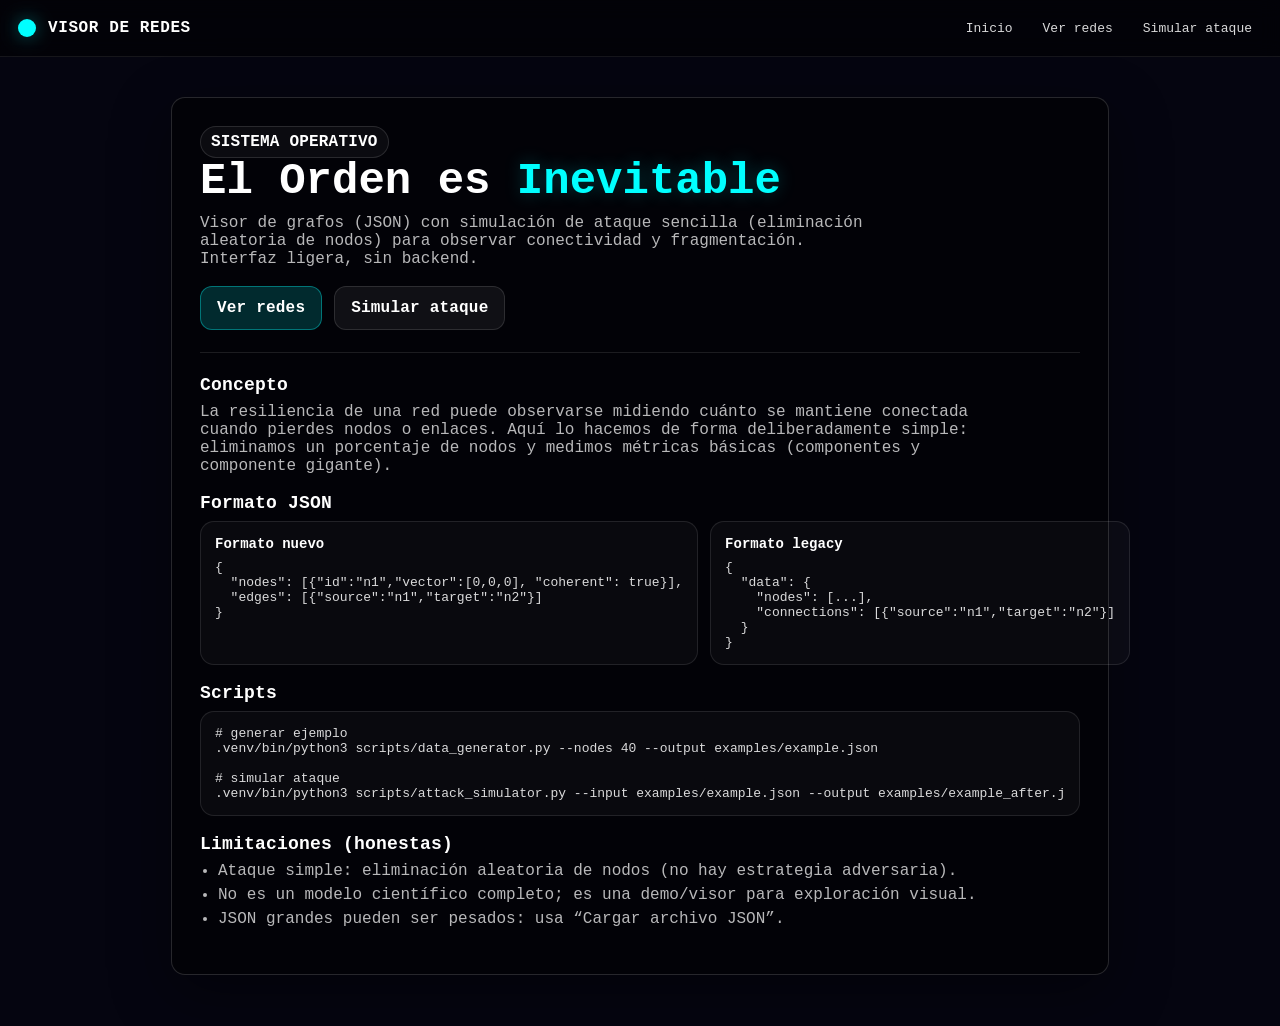
<file: index.html>
<!doctype html>
<html lang="es">
<head>
  <meta charset="utf-8" />
  <meta name="viewport" content="width=device-width,initial-scale=1" />
  <title>Visor de redes</title>
  <link rel="stylesheet" href="assets/theme.css">
</head>
<body>
<header class="app-header">
  <a class="app-brand" href="index.html">
    <span class="app-brand-dot"></span>
    <span>VISOR DE REDES</span>
  </a>
  <nav class="app-nav">
    <a href="index.html">Inicio</a>
    <a href="visor_viewer.html">Ver redes</a>
    <a href="simulador_resiliencia.html">Simular ataque</a>
  </nav>
</header>

<main class="home">
  <section class="home-card">
    <div class="pill">SISTEMA OPERATIVO</div>

    <h1 class="home-title">El Orden es <strong>Inevitable</strong></h1>

    <p class="home-sub">
      Visor de grafos (JSON) con simulación de ataque sencilla (eliminación aleatoria de nodos) para observar
      conectividad y fragmentación. Interfaz ligera, sin backend.
    </p>

    <div class="home-actions">
      <a class="btn btn-primary" href="visor_viewer.html">Ver redes</a>
      <a class="btn" href="simulador_resiliencia.html">Simular ataque</a>
    </div>

    <hr class="sep">

    <section class="section">
      <h2 class="section-title">Concepto</h2>
      <p class="section-text">
        La resiliencia de una red puede observarse midiendo cuánto se mantiene conectada cuando pierdes nodos o enlaces.
        Aquí lo hacemos de forma deliberadamente simple: eliminamos un porcentaje de nodos y medimos métricas básicas
        (componentes y componente gigante).
      </p>
    </section>

    <section class="section">
      <h2 class="section-title">Formato JSON</h2>
      <div class="grid">
        <div class="card">
          <h3>Formato nuevo</h3>
          <pre><code>{
  "nodes": [{"id":"n1","vector":[0,0,0], "coherent": true}],
  "edges": [{"source":"n1","target":"n2"}]
}</code></pre>
        </div>
        <div class="card">
          <h3>Formato legacy</h3>
          <pre><code>{
  "data": {
    "nodes": [...],
    "connections": [{"source":"n1","target":"n2"}]
  }
}</code></pre>
        </div>
      </div>
    </section>

    <section class="section">
      <h2 class="section-title">Scripts</h2>
      <div class="card">
        <pre><code># generar ejemplo
.venv/bin/python3 scripts/data_generator.py --nodes 40 --output examples/example.json

# simular ataque
.venv/bin/python3 scripts/attack_simulator.py --input examples/example.json --output examples/example_after.json --attack-rate 0.30 --seed 42</code></pre>
      </div>
    </section>

    <section class="section">
      <h2 class="section-title">Limitaciones (honestas)</h2>
      <ul class="list">
        <li>Ataque simple: eliminación aleatoria de nodos (no hay estrategia adversaria).</li>
        <li>No es un modelo científico completo; es una demo/visor para exploración visual.</li>
        <li>JSON grandes pueden ser pesados: usa “Cargar archivo JSON”.</li>
      </ul>
    </section>

  </section>
</main>
</body>
</html>
</file>
<file: assets/theme.css>
/* Visor Redes — Theme común (simple y consistente) */

:root{
  --bg: #050510;
  --panel-bg: rgba(0,0,0,.85);
  --panel-bg-2: rgba(0,0,0,.72);
  --border: rgba(0,255,255,.45);
  --border-soft: rgba(255,255,255,.15);
  --accent: #00ffff;
  --danger: #ff0055;

  --text: #ffffff;
  --muted: rgba(255,255,255,.72);

  --input-bg: #111111;
  --input-border: #333333;

  --radius: 14px;
  --radius-sm: 10px;

  --shadow: 0 0 15px rgba(0,255,255,.18);
  --shadow-soft: 0 18px 60px rgba(0,0,0,.42);
}

html, body{ height: 100%; }

body{
  margin: 0;
  background: var(--bg);
  color: var(--text);
  font-family: ui-monospace, SFMono-Regular, Menlo, Monaco, Consolas, "Liberation Mono","Courier New", monospace;
  overflow-x: hidden;
}

/* Canvas pages */
body.canvas-page{ overflow: hidden; }

/* Header común */
.app-header{
  position: fixed;
  top: 0; left: 0; right: 0;
  height: 56px;
  display:flex;
  align-items:center;
  justify-content:space-between;
  padding: 0 18px;
  z-index: 9998;
  background: rgba(0,0,0,.5);
  backdrop-filter: blur(10px);
  border-bottom: 1px solid rgba(255,255,255,.08);
}
.app-brand{
  display:flex;
  align-items:center;
  gap: 12px;
  text-decoration:none;
  color: var(--text);
  font-weight: 900;
  letter-spacing: .6px;
}
.app-brand-dot{
  width: 18px;
  height: 18px;
  border-radius: 999px;
  background: var(--accent);
  box-shadow: 0 0 18px rgba(0,255,255,.35);
}
.app-nav{
  display:flex;
  gap: 10px;
  font-size: 13px;
}
.app-nav a{
  text-decoration:none;
  color: rgba(255,255,255,.85);
  padding: 8px 10px;
  border-radius: 10px;
}
.app-nav a:hover{
  color: #fff;
  background: rgba(255,255,255,.06);
  border: 1px solid rgba(255,255,255,.08);
}

/* Home */
.home{
  min-height: 100vh;
  display:flex;
  align-items:center;
  justify-content:center;
  padding: 86px 18px 40px;
}
.home-card{
  width: min(880px, 92vw);
  background: rgba(0,0,0,.55);
  border: 1px solid var(--border-soft);
  border-radius: var(--radius);
  box-shadow: var(--shadow-soft);
  padding: 28px;
}
.home-title{
  font-size: 44px;
  line-height: 1.05;
  margin: 0 0 10px;
}
.home-title strong{ color: var(--accent); text-shadow: 0 0 18px rgba(0,255,255,.25); }
.home-sub{
  margin: 0 0 18px;
  color: var(--muted);
  max-width: 70ch;
}
.home-actions{
  display:flex;
  gap: 12px;
  flex-wrap:wrap;
  margin-top: 16px;
}
.btn{
  appearance: none;
  border: 1px solid rgba(255,255,255,.12);
  background: rgba(255,255,255,.06);
  color: #fff;
  padding: 12px 16px;
  border-radius: 12px;
  cursor: pointer;
  font-weight: 900;
  letter-spacing: .2px;
  text-decoration:none;
  display:inline-flex;
  align-items:center;
  gap: 10px;
}
.btn:hover{
  border-color: rgba(0,255,255,.45);
  box-shadow: 0 0 18px rgba(0,255,255,.12);
}
.btn-primary{
  background: rgba(0,255,255,.16);
  border-color: rgba(0,255,255,.35);
  color: #fff;
}

/* Panel común (visor/simulador) */
#ui-container, .ui-panel{
  position: absolute;
  top: 20px;
  left: 20px;
  width: 320px;
  z-index: 10;
  background: var(--panel-bg);
  padding: 20px;
  border: 1px solid var(--border);
  border-radius: var(--radius-sm);
  box-shadow: var(--shadow);
  color: var(--text);
}
body.with-header #ui-container,
body.with-header .ui-panel{ top: 76px; }

/* Inputs dentro del panel */
#ui-container textarea, .ui-panel textarea,
#ui-container input[type="file"], .ui-panel input[type="file"],
#ui-container input[type="text"], .ui-panel input[type="text"],
#ui-container select, .ui-panel select{
  width: 100%;
  box-sizing: border-box;
  background: var(--input-bg);
  color: #0f0;
  border: 1px solid var(--input-border);
  border-radius: 8px;
  font-size: 11px;
}
#ui-container textarea, .ui-panel textarea{
  min-height: 140px;
  resize: vertical;
  padding: 8px;
}
#ui-container input[type="file"], .ui-panel input[type="file"]{
  padding: 8px;
  color: var(--muted);
}

/* Botones SOLO dentro del panel */
#ui-container button, .ui-panel button{
  width: 100%;
  padding: 10px;
  cursor: pointer;
  font-weight: 900;
  text-transform: uppercase;
  border-radius: 10px;
  transition: all .2s ease;
}
.action-btn{
  background: rgba(0,255,255,.16);
  color: white;
  border: 1px solid rgba(0,255,255,.35);
}
.action-btn:hover{ background: rgba(0,255,255,.22); }
.back-btn{
  background: transparent;
  border: 1px solid rgba(255,255,255,.18);
  color: rgba(255,255,255,.75);
  font-size: 11px;
  margin-bottom: 15px;
  padding: 8px;
  text-transform: none;
  font-weight: 800;
}
.back-btn:hover{
  border-color: rgba(0,255,255,.45);
  color: var(--accent);
  background: rgba(0,255,255,.08);
}

/* Panel métricas */
#metricsToggle{
  position: fixed;
  top: 16px;
  right: 16px;
  z-index: 9999;
  padding: 10px 14px;
  border-radius: 12px;
  border: 1px solid rgba(255,255,255,.2);
  background: rgba(0,0,0,.55);
  color: #fff;
  cursor: pointer;
  backdrop-filter: blur(8px);
  font-weight: 900;
}
#metricsPanel{
  position: fixed;
  top: 60px;
  right: 16px;
  width: 360px;
  max-width: calc(100vw - 32px);
  max-height: calc(100vh - 80px);
  overflow: auto;
  z-index: 9999;
  border-radius: 14px;
  border: 1px solid var(--border-soft);
  background: var(--panel-bg-2);
  color: #fff;
  backdrop-filter: blur(10px);
  box-shadow: var(--shadow-soft);
  padding: 12px 12px 14px;
}
#metricsPanel.is-closed{ display: none; }


/* Home extras */
.pill{
  display:inline-block;
  padding:6px 10px;
  border-radius:999px;
  border:1px solid rgba(255,255,255,.12);
  background:rgba(255,255,255,.04);
  font-weight:900;
  letter-spacing:.2px;
}

.sep{
  border:0;
  height:1px;
  background: rgba(255,255,255,.10);
  margin: 22px 0;
}

.section{ margin: 18px 0; }
.section-title{
  margin: 0 0 8px;
  font-size: 18px;
  letter-spacing: .2px;
}
.section-text{ margin: 0; color: var(--muted); max-width: 85ch; }

.grid{
  display:grid;
  grid-template-columns: 1fr 1fr;
  gap: 12px;
}
@media (max-width: 860px){
  .grid{ grid-template-columns: 1fr; }
}

.card{
  background: rgba(255,255,255,.03);
  border: 1px solid rgba(255,255,255,.10);
  border-radius: 14px;
  padding: 14px;
}
.card h3{ margin: 0 0 8px; font-size: 14px; }
pre{ margin: 0; overflow:auto; }
code{ color: rgba(255,255,255,.85); }

.list{ margin: 0; padding-left: 18px; color: var(--muted); }
.list li{ margin: 6px 0; }
</file>
